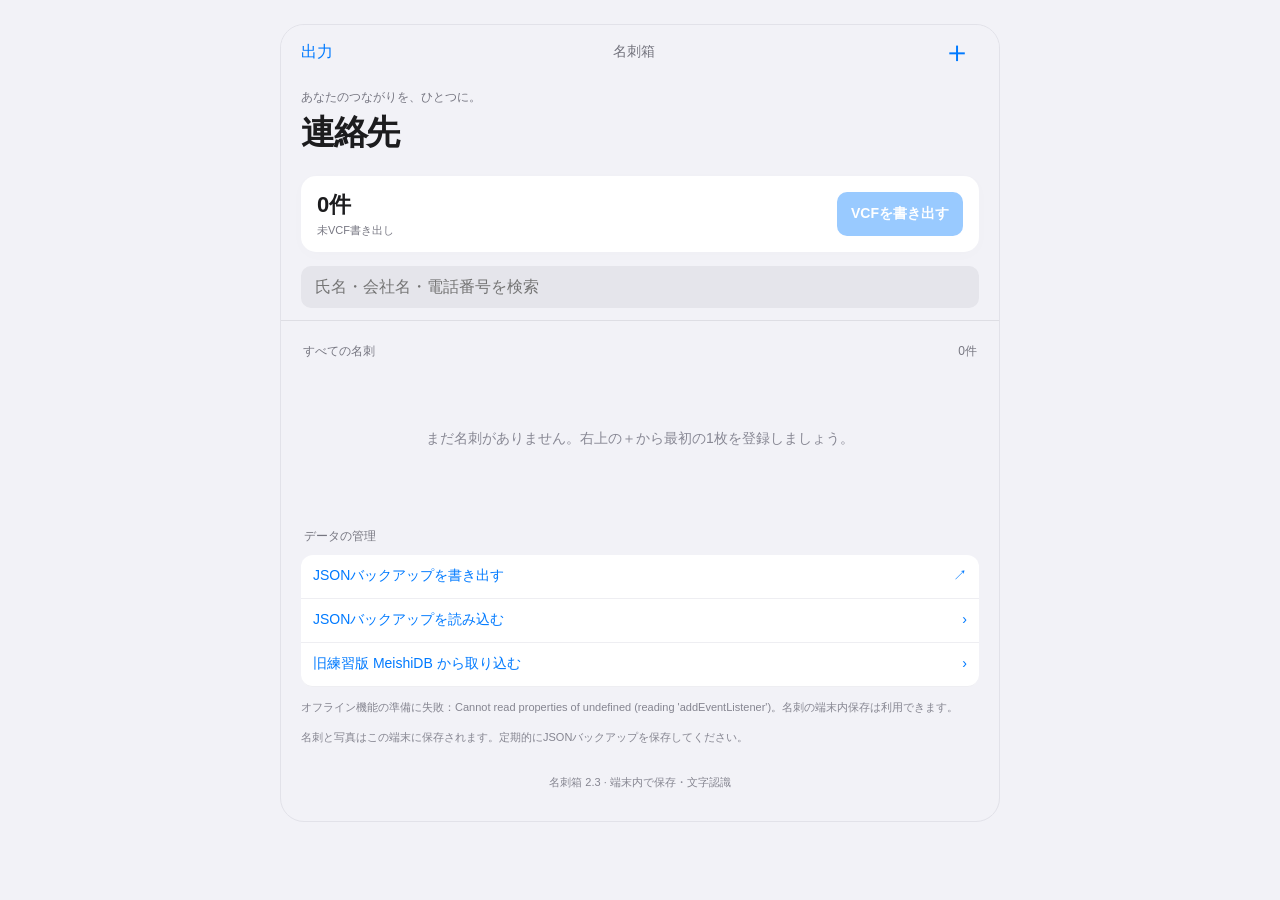
<file: index.html>
<!doctype html>
<html lang="ja"><head><meta charset="utf-8"><meta name="viewport" content="width=device-width,initial-scale=1,viewport-fit=cover"><meta name="theme-color" content="#f2f2f7"><meta name="apple-mobile-web-app-capable" content="yes"><title>名刺箱</title><link rel="manifest" href="manifest.webmanifest"><link rel="apple-touch-icon" href="icon-192.png"><link rel="stylesheet" href="style.css"><script defer src="tesseract.min.js"></script><script defer src="core.js"></script><script defer src="ocr-parser.js"></script><script defer src="ocr.js"></script><script defer src="app.js"></script></head>
<body><div class="shell"><div class="sticky"><nav><button id="exportMenu">出力</button><span>名刺箱</span><button id="addMenu" aria-label="名刺を追加">＋</button></nav><header><p class="eyebrow">あなたのつながりを、ひとつに。</p><h1>連絡先</h1></header><section class="exportbar"><div><strong id="pendingCount">0件</strong><small>未VCF書き出し</small></div><button id="exportPending" class="primary">VCFを書き出す</button></section><div class="search"><input id="search" type="search" aria-label="名刺を検索" placeholder="氏名・会社名・電話番号を検索"></div></div><main><div class="listhead"><span>すべての名刺</span><span id="count">0件</span></div><div id="cards" aria-live="polite">読み込み中…</div><p id="empty" hidden>まだ名刺がありません。<br>右上の＋から最初の1枚を登録しましょう。</p><section class="settings"><h2>データの管理</h2><button id="backup">JSONバックアップを書き出す <span>↗</span></button><button id="restore">JSONバックアップを読み込む <span>›</span></button><button id="legacy">旧練習版 MeishiDB から取り込む <span>›</span></button><p id="offline" role="status">オフライン保存を準備中…</p><p>名刺と写真はこの端末に保存されます。定期的にJSONバックアップを保存してください。</p></section></main><footer>名刺箱 2.3 · 端末内で保存・文字認識</footer></div>
<dialog id="menu"><form method="dialog"><h2 id="menuTitle"></h2><div id="menuItems"></div><button class="cancel">キャンセル</button></form></dialog>
<dialog id="editor"><form id="cardForm"><div class="dialoghead"><button type="button" id="cancelEdit">キャンセル</button><h2 id="formTitle">新しい名刺</h2><button type="submit" id="save">保存</button></div><div class="formbody"><div id="photoWrap" hidden><img id="preview" alt="名刺写真"><div class="row"><button id="rotate" type="button">写真を90°回転</button><button id="removePhoto" type="button">写真を外す</button></div></div><button type="button" id="choosePhoto">写真を撮影・選択</button><div id="ocrStatus" role="status"></div><button id="retryOCR" type="button" hidden>写真をもう一度読み取る</button><details id="ocrDetails" hidden><summary>読み取った文字を確認</summary><textarea id="ocrText" aria-label="読み取り結果" readonly></textarea></details><p class="hint">読み取り内容を確認・修正して保存してください。推定できない項目は空欄になります。</p><div id="fields"></div><div id="editActions" hidden><button type="button" id="exportOne">この1件をVCF出力</button><button type="button" id="delete" class="danger">名刺を削除</button></div></div></form></dialog>
<dialog id="picker"><div class="dialoghead"><button id="cancelPick">閉じる</button><h2>1件を選んで出力</h2></div><input id="pickSearch" type="search" placeholder="氏名・会社名で検索" aria-label="出力する名刺を検索"><div id="pickList"></div></dialog>
<dialog id="exportConfirm"><form method="dialog" class="formbody"><h2>VCFの保存を確認</h2><p class="hint">ブラウザーのダウンロードまたは共有メニューから、VCFファイルを保存してください。完了したら「書き出し済みにする」を押します。</p><button value="saved" class="primary">書き出し済みにする</button><button value="cancel">未書き出しのまま閉じる</button></form></dialog>
<input id="camera" type="file" accept="image/*" capture="environment" hidden><input id="importFile" type="file" accept="application/json,.json" hidden><div id="toast" role="status" hidden></div></body></html>
</file>
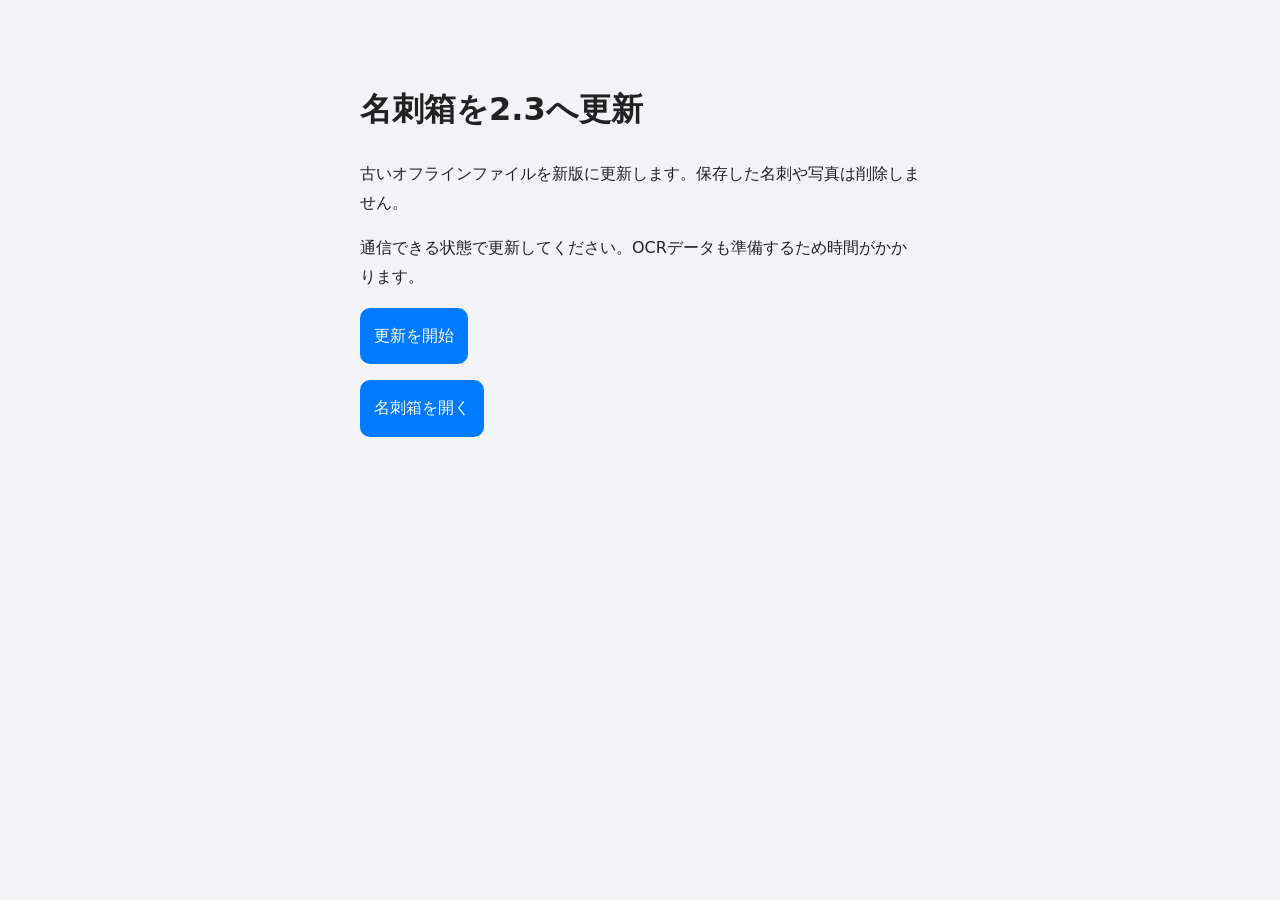
<file: update.html>
<!doctype html><html lang="ja"><meta charset="utf-8"><meta name="viewport" content="width=device-width,initial-scale=1"><title>名刺箱を2.3へ更新</title><style>body{font:16px system-ui;max-width:560px;margin:40px auto;padding:20px;line-height:1.8;background:#f2f2f7;color:#222}button,a{padding:14px;background:#007aff;color:white;border:0;border-radius:10px;font:inherit}a{display:inline-block;text-decoration:none}pre{white-space:pre-wrap}button:disabled{opacity:.5}</style><h1>名刺箱を2.3へ更新</h1><p>古いオフラインファイルを新版に更新します。保存した名刺や写真は削除しません。</p><p>通信できる状態で更新してください。OCRデータも準備するため時間がかかります。</p><button id="update">更新を開始</button><pre id="status" role="status"></pre><a href="index.html" id="open" hidden>名刺箱を開く</a><script>
const button=document.getElementById('update'),status=document.getElementById('status');button.onclick=async()=>{button.disabled=true;status.textContent='更新を確認中…';try{
 if(!('serviceWorker'in navigator))throw Error('SafariでHTTPSのURLを開いてください');
 navigator.serviceWorker.addEventListener('message',e=>{if(e.data?.type==='MEISHIBAKO_CACHE_PROGRESS')status.textContent='必要なファイルを保存中… '+e.data.done+' / '+e.data.total;if(e.data?.type==='MEISHIBAKO_CACHE_ERROR'){status.textContent='更新に失敗：'+e.data.message;button.disabled=false}if(e.data?.type==='MEISHIBAKO_OFFLINE_READY_V22'){status.textContent='更新が完了しました。「名刺箱を開く」を押してください。';document.getElementById('open').hidden=false;button.disabled=false}});
 const check=()=>navigator.serviceWorker.controller?.postMessage({type:'MEISHIBAKO_CHECK_V22'});
 navigator.serviceWorker.addEventListener('controllerchange',check);
 const reg=await navigator.serviceWorker.register('./sw.js',{updateViaCache:'none'});await reg.update();check();
 const watch=()=>{const worker=reg.installing;if(worker)worker.addEventListener('statechange',()=>{if(worker.state==='redundant'){status.textContent='更新に失敗しました。GitHubに全ファイルが配置されているか確認してください。';button.disabled=false}if(worker.state==='activated')check()})};reg.addEventListener('updatefound',watch);watch();
}catch(e){status.textContent='更新できません：'+e.message;button.disabled=false}};
</script></html>
</file>
<file: style.css>
:root{font-family:-apple-system,BlinkMacSystemFont,"Segoe UI","Noto Sans",sans-serif;color:#1c1c1e;background:#f2f2f7;font-size:16px;--blue:#007aff}*{box-sizing:border-box}body{margin:0}button,input,textarea{font:inherit}button{cursor:pointer;border:0;color:var(--blue);background:none;padding:12px;min-height:44px;border-radius:10px}button:disabled{opacity:.4;cursor:wait}button:focus-visible,input:focus-visible,textarea:focus-visible{outline:3px solid #75baff;outline-offset:2px}.shell{max-width:720px;margin:auto}.sticky{position:sticky;top:0;z-index:2;background:#f2f2f7f5;backdrop-filter:blur(18px);padding:env(safe-area-inset-top) 20px 12px;border-bottom:1px solid #dedee4}nav{display:flex;align-items:center;justify-content:space-between;height:54px}nav span{font-size:14px;color:#73737d}nav button{padding-left:0;padding-right:0}#addMenu{font-size:30px;font-weight:300;min-width:44px}header{padding:10px 0 20px}h1{font-size:34px;letter-spacing:-1.5px;margin:4px 0 0}.eyebrow{font-size:12px;color:#777782;margin:0}.exportbar{display:flex;align-items:center;justify-content:space-between;gap:12px;background:white;border-radius:15px;padding:14px 16px;margin-bottom:14px;box-shadow:0 3px 16px #00000004}.exportbar strong{font-size:22px;display:block}.exportbar small{color:#777782;font-size:11px}.primary{background:var(--blue);color:white;font-size:14px;font-weight:600;padding:11px 14px}input,textarea{width:100%;border:0;padding:12px;background:#e5e5eb;border-radius:10px;color:inherit;font-size:16px}.search input{padding:12px 14px}main{padding:0 20px}.listhead{display:flex;justify-content:space-between;padding:22px 2px 10px;font-size:12px;color:#767680}#cards{background:white;border-radius:14px;overflow:hidden}.contact{width:100%;display:flex;align-items:center;text-align:left;gap:14px;color:inherit;border-radius:0;padding:13px 16px;position:relative}.contact+.contact:before{content:"";position:absolute;top:0;left:72px;right:0;height:1px;background:#eeeef2}.avatar{height:42px;width:42px;border-radius:50%;background:#eaf2fc;color:#5a7da6;display:grid;place-items:center;flex-shrink:0;font-size:18px}.contact .info{min-width:0;flex:1}.contact strong{display:block;font-size:16px;font-weight:600;overflow-wrap:anywhere}.contact small{display:block;color:#888894;margin-top:4px;font-size:12px;overflow-wrap:anywhere}.dot{width:6px;height:6px;border-radius:50%;background:#ff9f0a;flex-shrink:0}.chevron{color:#b8b8c0}#empty{text-align:center;color:#888894;font-size:14px;padding:42px 4px;line-height:1.8}.settings{margin:35px 0 16px}.settings h2{font-size:12px;color:#767680;font-weight:400;margin-left:3px}.settings button{display:flex;justify-content:space-between;width:100%;text-align:left;background:white;border-radius:0;border-bottom:1px solid #eeeef2;font-size:14px}.settings button:first-of-type{border-radius:12px 12px 0 0}.settings button:last-of-type{border-radius:0 0 12px 12px}.settings p,footer{font-size:11px;color:#858590;line-height:1.7}footer{text-align:center;padding:10px 20px 30px}dialog{border:0;padding:0;border-radius:18px;max-width:600px;width:calc(100% - 24px);max-height:90dvh;background:#f2f2f7;color:inherit;box-shadow:0 20px 90px #0003}dialog::backdrop{background:#0005}#menu{max-width:400px;padding:16px;text-align:center}#menu h2{font-size:15px;color:#767680;padding:6px}#menuItems button,.cancel{display:block;width:100%;background:white;margin:6px 0}.cancel{font-weight:600}.dialoghead{display:flex;align-items:center;justify-content:space-between;position:sticky;top:0;background:#f2f2f7;z-index:3;border-bottom:1px solid #dddde5;padding:5px}.dialoghead h2{font-size:16px;margin:0}.dialoghead button{font-size:14px}.formbody{padding:16px}.formbody label{display:block;font-size:12px;color:#73737d;margin:18px 2px 5px}.formbody input,.formbody textarea{background:white}.formbody textarea{min-height:90px}#preview{width:100%;max-height:260px;object-fit:contain;background:#e5e5eb;border-radius:10px}.row{display:flex;justify-content:space-between}.row button{font-size:12px}#choosePhoto,#retryOCR,#editActions button{display:block;width:100%;background:white;margin:8px 0}#ocrStatus{font-size:13px;color:#496b8d;white-space:pre-line;line-height:1.6}details{font-size:13px;padding:10px 0}#ocrText{font-size:13px;min-height:140px}.hint{font-size:12px;color:#858590;line-height:1.6}.danger{color:#d70015}#toast{position:fixed;z-index:10;bottom:max(24px,env(safe-area-inset-bottom));left:50%;transform:translateX(-50%);background:#24242bea;color:white;padding:14px 20px;border-radius:12px;font-size:14px;width:max-content;max-width:92%;box-shadow:0 4px 20px #0002}#picker{padding-bottom:14px}#pickSearch{width:calc(100% - 24px);margin:12px}#pickList{padding:0 12px}#pickList button{background:white;margin-top:5px;border-radius:10px}@media(min-width:760px){.shell{margin:24px auto;background:#f2f2f7;border:1px solid #e2e2e9;border-radius:24px;overflow:clip}.sticky{top:0}}@media(prefers-reduced-motion:no-preference){button{transition:background .15s}button:hover{background-color:#007aff14}.primary:hover{background:#0064d1}}
</file>
